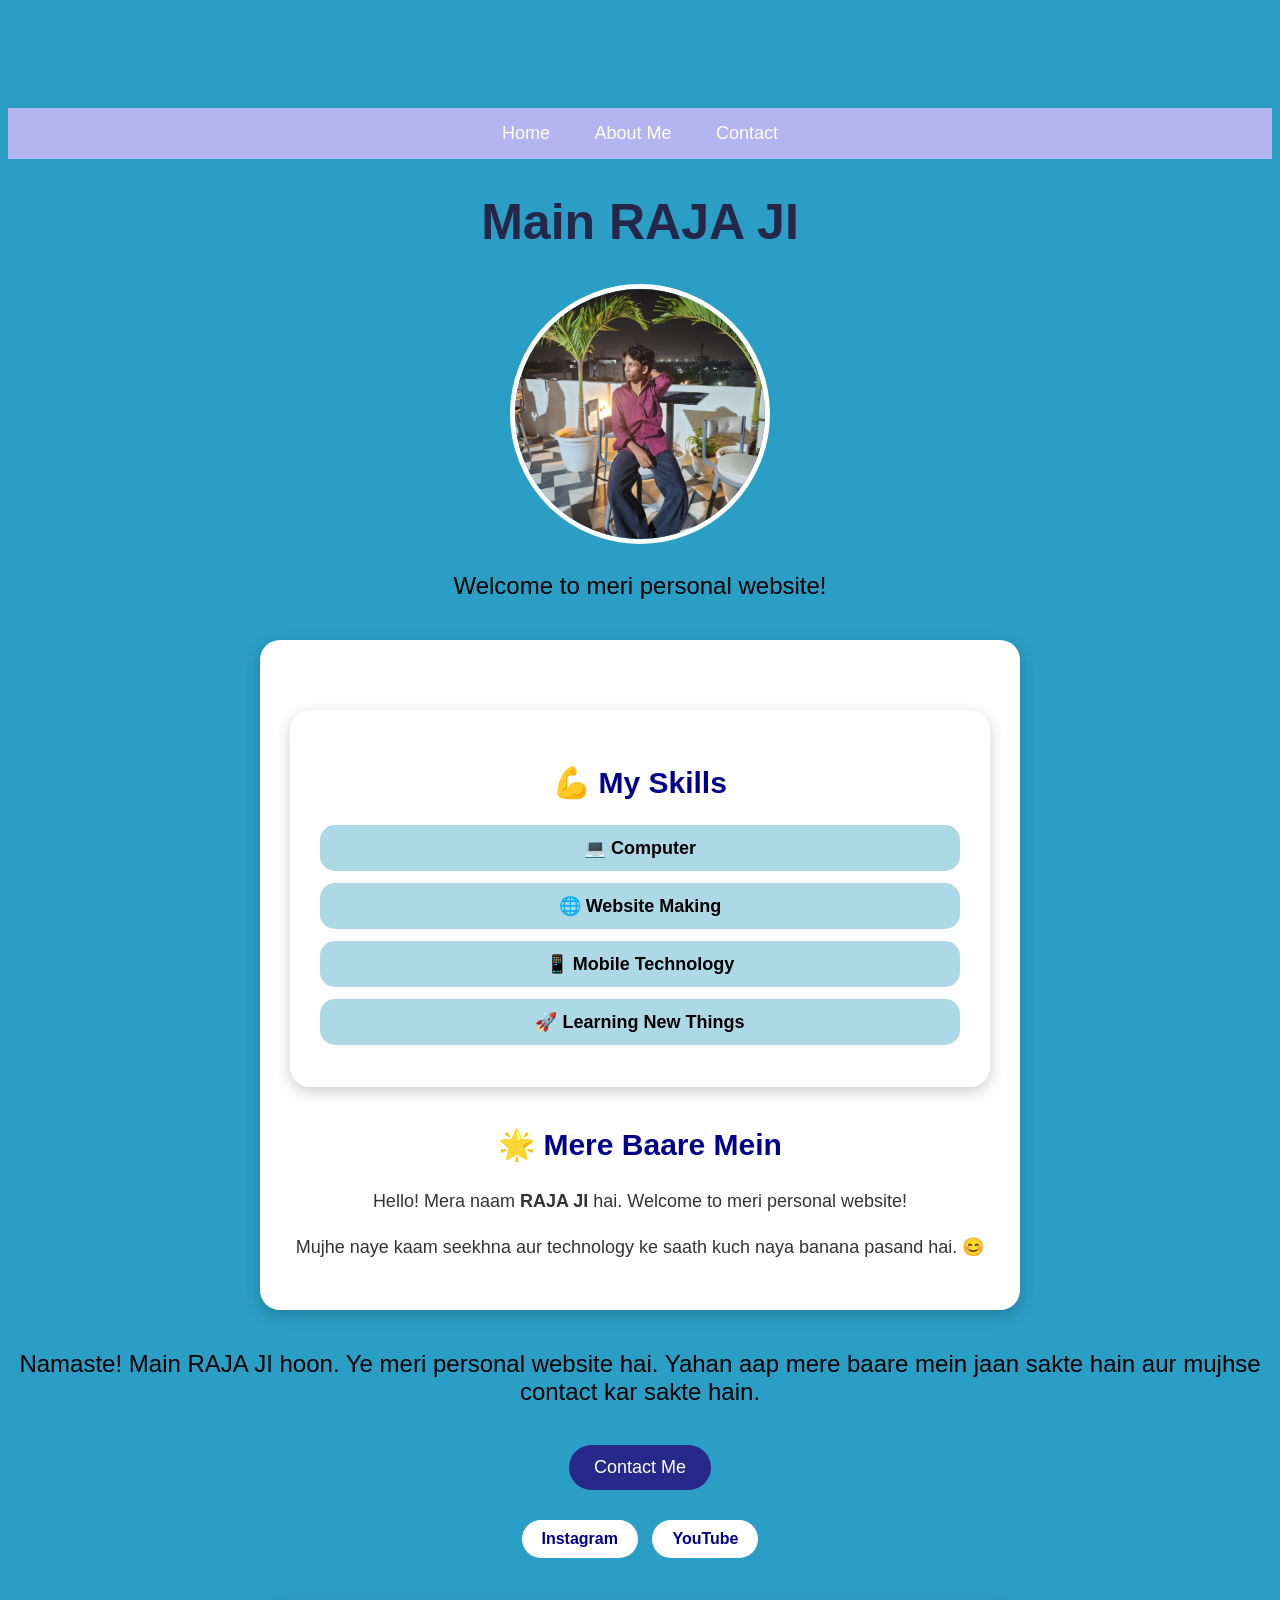
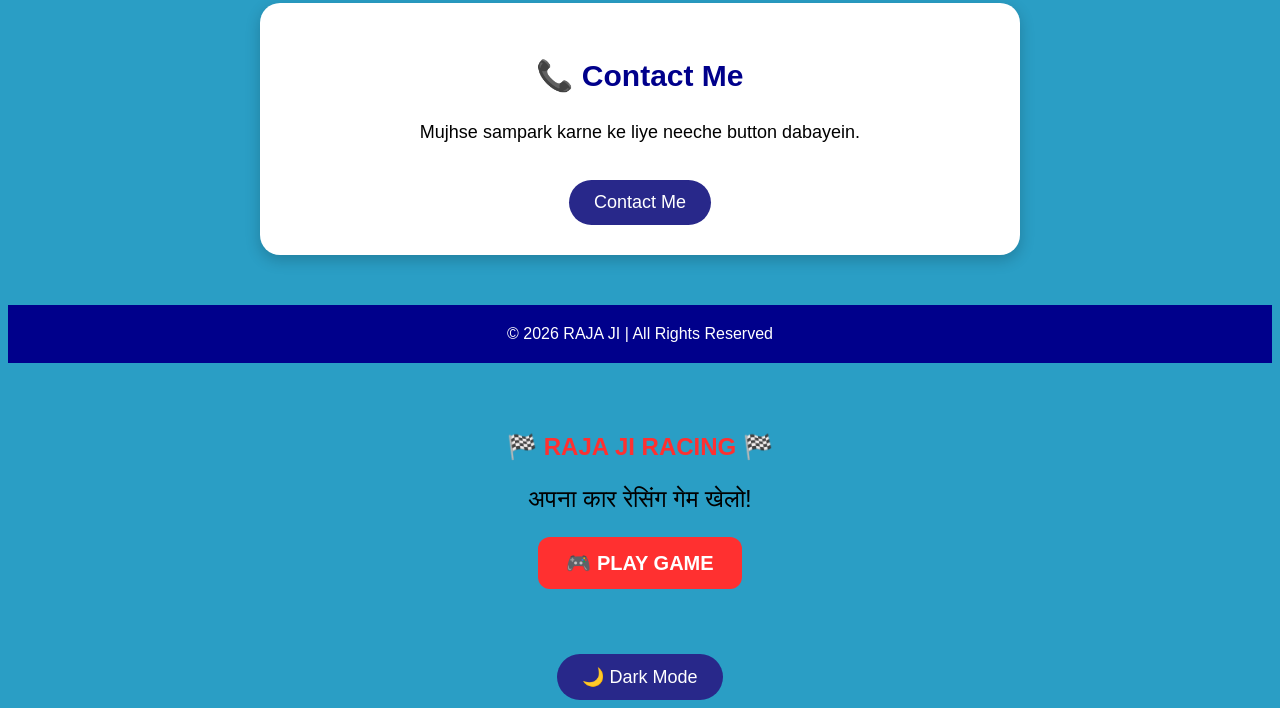
<file: index.html>
<!DOCTYPE html>
<html>
<head>
    <title>Meri Personal Website</title>
    <link rel="stylesheet" href="style.css">
</head>

<body>
<nav>
    <a href="#home">Home</a>
    <a href="#about">About Me</a>

    <a href="#contact">Contact</a>
</nav>
    <h1> Main RAJA JI </h1>
    
<img src="IMG-20260831-WA0099.jpg" alt="RAJA JI" width="250">

   <p>Welcome to meri personal website!</p>

    <section id="about">
        <section id="skills">
    <h2>💪 My Skills</h2>

    <div class="skill">💻 Computer</div>
    <div class="skill">🌐 Website Making</div>
    <div class="skill">📱 Mobile Technology</div>
    <div class="skill">🚀 Learning New Things</div>
</section>
    <h2>🌟 Mere Baare Mein</h2>

    <p>
        Hello! Mera naam <b>RAJA JI</b> hai.
        Welcome to meri personal website!
    </p>

    <p>
        Mujhe naye kaam seekhna aur technology ke saath
        kuch naya banana pasand hai. 😊
    </p>
</section>

<p>
    Namaste! Main RAJA JI hoon.
    Ye meri personal website hai.
    Yahan aap mere baare mein jaan sakte hain
    aur mujhse contact kar sakte hain.
</p>
    </p>

    <button onclick="showContact()">Contact Me</button>

<p id="contact"></p>
<div class="social">
    <a href="https://www.instagram.com/" target="_blank">Instagram</a>
    <a href="https://www.youtube.com/" target="_blank">YouTube</a>
    <p id="contact"></p>
<section id="contact-section">
    <h2>📞 Contact Me</h2>
    <p>Mujhse sampark karne ke liye neeche button dabayein.</p>

    <button onclick="showContact()">
        Contact Me
    </button>
</script>
</div>
<script>
function showContact() {
    document.getElementById("contact").innerHTML =
        "📞 Contact: 8619160548";
}
r
<script>
function toggleDarkMode() {
    document.body.classList.toggle("dark-mode");
}
</script>
<footer>
    © 2026 RAJA JI | All Rights Reserved
</footer>
 

<div style="text-align:center; margin:30px auto; padding:20px;">
  <h2 style="color:#ff3030;">🏁 RAJA JI RACING 🏁</h2>
  <p>अपना कार रेसिंग गेम खेलो!</p>
  <a href="game.html" style="display:inline-block; background:#ff3030; color:white; padding:14px 28px; border-radius:12px; text-decoration:none; font-weight:bold; font-size:20px;">
    🎮 PLAY GAME
  </a>
</div>

</body>
<button onclick="toggleDarkMode()">
    🌙 Dark Mode
</button>
</html>
</file>
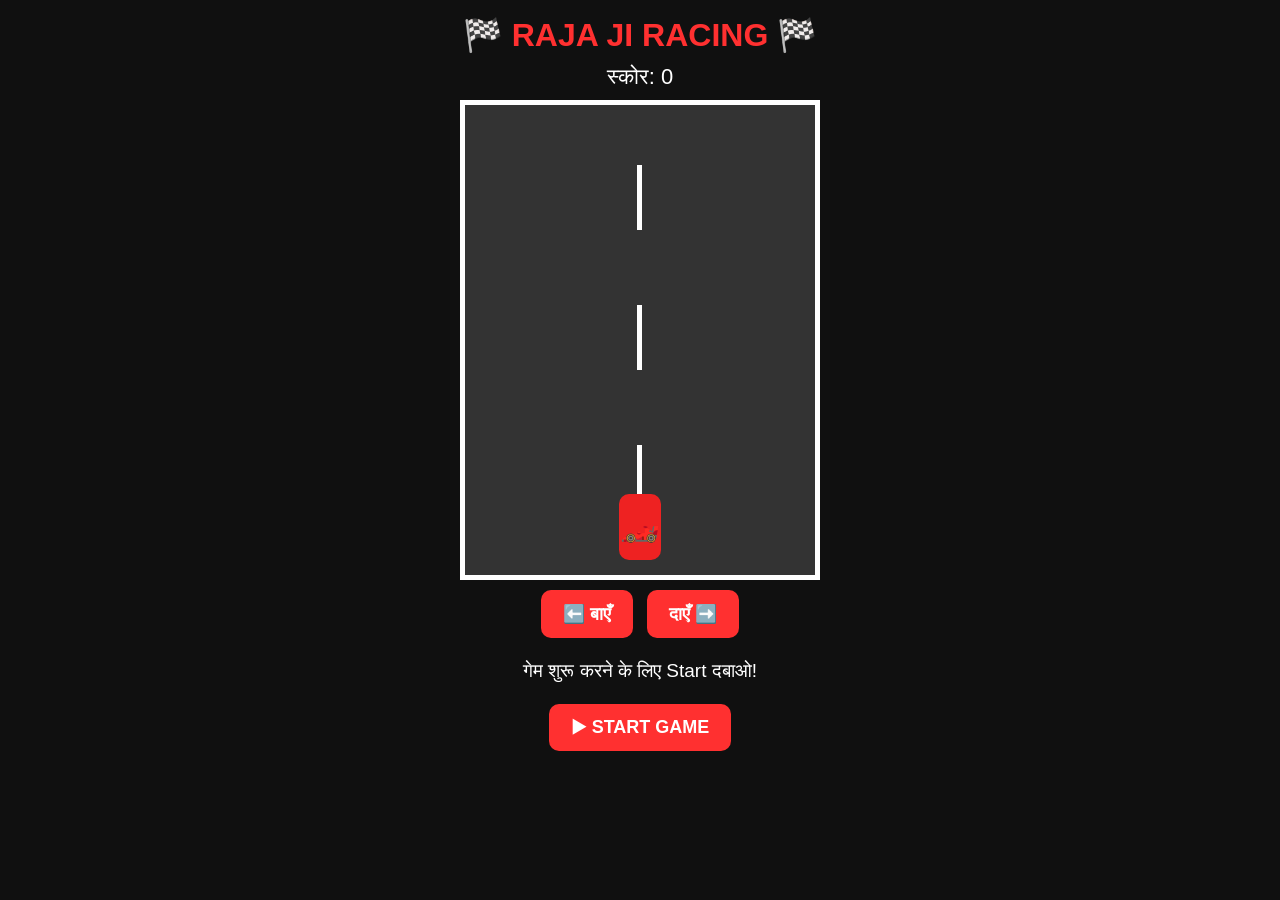
<file: game.html>
<!DOCTYPE html>
<html lang="hi">
<head>
<meta charset="UTF-8">
<meta name="viewport" content="width=device-width, initial-scale=1.0">
<title>RAJA JI Racing</title>
<style>
*{box-sizing:border-box}
body{margin:0;background:#101010;color:white;text-align:center;font-family:Arial,sans-serif}
h1{color:#ff3030;margin:16px 0 8px}
#score{font-size:22px;margin:10px}
#game{position:relative;width:min(92vw,360px);height:480px;margin:auto;background:#333;border:5px solid white;overflow:hidden}
.roadline{position:absolute;left:49%;width:5px;height:65px;background:white}
.car{position:absolute;width:42px;height:66px;border-radius:10px;bottom:15px;font-size:32px;line-height:62px}
#player{left:calc(50% - 21px);background:#e22}
.enemy{top:-70px;background:#168cff}
#coin{position:absolute;top:-40px;font-size:28px}
button{padding:13px 22px;margin:10px 5px;border:0;border-radius:10px;background:#ff3030;color:white;font-size:18px;font-weight:bold}
#message{font-size:19px;margin:12px}
</style>
</head>
<body>
<h1>🏁 RAJA JI RACING 🏁</h1>
<div id="score">स्कोर: 0</div>
<div id="game">
<div class="roadline" style="top:60px"></div>
<div class="roadline" style="top:200px"></div>
<div class="roadline" style="top:340px"></div>
<div id="player" class="car">🏎️</div>
<div id="enemy" class="car enemy">🚙</div>
<div id="coin">🪙</div>
</div>
<div>
<button onclick="move(-1)">⬅️ बाएँ</button>
<button onclick="move(1)">दाएँ ➡️</button>
</div>
<div id="message">गेम शुरू करने के लिए Start दबाओ!</div>
<button onclick="startGame()">▶ START GAME</button>
<script>
const player=document.getElementById('player');
const enemy=document.getElementById('enemy');
const coin=document.getElementById('coin');
const scoreBox=document.getElementById('score');
const message=document.getElementById('message');
const game=document.getElementById('game');
let lane=1, enemyLane=0, coinLane=2, score=0, running=false, timer=null, enemyY=-70, coinY=-40;
function move(dir){
 if(!running)return;
 lane=Math.max(0,Math.min(2,lane+dir));
 player.style.left=(game.clientWidth*(lane*0.3+0.05))+'px';
}
function startGame(){
 clearInterval(timer);
 lane=1;enemyLane=0;coinLane=2;score=0;enemyY=-70;coinY=-40;
 running=true;
 player.style.left=(game.clientWidth*0.35)+'px';
 enemy.style.left=(game.clientWidth*(enemyLane*0.3+0.05))+'px';
 coin.style.left=(game.clientWidth*(coinLane*0.3+0.08))+'px';
 scoreBox.textContent='स्कोर: 0';
 message.textContent='शानदार! गाड़ी बचाकर चलाओ!';
 timer=setInterval(()=>{
  enemyY+=6+Math.min(score/10,8);coinY+=5;
  enemy.style.top=enemyY+'px';coin.style.top=coinY+'px';
  if(enemyY>game.clientHeight){
   enemyY=-70;enemyLane=Math.floor(Math.random()*3);
   enemy.style.left=(game.clientWidth*(enemyLane*0.3+0.05))+'px';
   score+=1;
  }
  if(coinY>game.clientHeight){
   coinY=-40;coinLane=Math.floor(Math.random()*3);
   coin.style.left=(game.clientWidth*(coinLane*0.3+0.08))+'px';
  }
  if(enemyLane===lane && enemyY>game.clientHeight-110 && enemyY<game.clientHeight-10){
   endGame();return;
  }
  if(coinLane===lane && coinY>game.clientHeight-100 && coinY<game.clientHeight){
   score+=5;coinY=-40;
  }
  scoreBox.textContent='स्कोर: '+score;
 },40);
}
function endGame(){
 running=false;clearInterval(timer);
 message.textContent='गेम ओवर! आपका स्कोर: '+score;
}
document.addEventListener('keydown',e=>{
 if(e.key==='ArrowLeft')move(-1);
 if(e.key==='ArrowRight')move(1);
});
</script>
</body>
</html>
</file>
<file: style.css>
body {
    background-color: rgb(42, 158, 197);
    text-align: center;
    font-family: Arial, sans-serif;
    padding-top: 100px;
}

h1 {
    color: rgb(38, 38, 73);
    font-size: 50px;
}

p {
    color: black;
    font-size: 24px;
}img {
    width: 250px;
    height: 250px;
    object-fit: cover;
    border-radius: 50%;
    border: 5px solid white;
}button {
    background-color: rgb(40, 40, 138);
    color: white;
    border: none;
    padding: 12px 25px;
    font-size: 18px;
    border-radius: 25px;
    cursor: pointer;
    margin-top: 15px;
}nav {
    background-color: rgb(180, 180, 240);
    padding: 15px;
    margin-bottom: 30px;
}

nav a {
    color: white;
    text-decoration: none;
    margin: 0 20px;
    font-size: 18px;
}

nav a:hover {
    color: rgb(22, 22, 9);
}

button:hover {
    background-color: blue;
}.social {
    margin-top: 25px;
}

.social a {
    display: inline-block;
    background-color: white;
    color: darkblue;
    text-decoration: none;
    padding: 10px 20px;
    margin: 5px;
    border-radius: 20px;
    font-weight: bold;
}

.social a:hover {
    background-color: darkblue;
    color: white;
}footer {
    margin-top: 50px;
    padding: 20px;
    background-color: darkblue;
    color: white;
    font-size: 16px;
}@media (max-width: 600px) {
    h1 {
        font-size: 35px;
    }

    p {
        font-size: 18px;
    }

    nav a {
        margin: 0 8px;
        font-size: 15px;
    }

    img {
        width: 200px;
        height: 200px;
    }

    button {
        font-size: 16px;
    }
}#about {
    background-color: white;
    max-width: 700px;
    margin: 40px auto;
    padding: 30px;
    border-radius: 20px;
    box-shadow: 0 5px 15px rgba(0,0,0,0.2);
}

#about h2 {
    color: darkblue;
    font-size: 30px;
}

#about p {
    color: #333;
    font-size: 18px;
    line-height: 1.6;
}#skills {
    background-color: white;
    max-width: 700px;
    margin: 40px auto;
    padding: 30px;
    border-radius: 20px;
    box-shadow: 0 5px 15px rgba(0,0,0,0.2);
}

#skills h2 {
    color: darkblue;
    font-size: 30px;
}

.skill {
    background-color: lightblue;
    margin: 12px 0;
    padding: 12px;
    border-radius: 15px;
    font-size: 18px;
    font-weight: bold;
}#contact-section {
    background-color: white;
    max-width: 700px;
    margin: 40px auto;
    padding: 30px;
    border-radius: 20px;
    box-shadow: 0 5px 15px rgba(0,0,0,0.2);
}

#contact-section h2 {
    color: darkblue;
    font-size: 30px;
}

#contact-section p {
    font-size: 18px;
    line-height: 1.6;
}.dark-mode {
    background-color: #121212;
    color: white;
}

.dark-mode h1,
.dark-mode h2,
.dark-mode p {
    color: white;
}

.dark-mode #about,
.dark-mode #skills,
.dark-mode #contact-section {
    background-color: #222222;
    color: white;
}

.dark-mode .skill {
    background-color: #333333;
    color: white;
}h1 {
    animation: welcome 1.5s ease-in-out;
}

@keyframes welcome {
    from {
        opacity: 0;
        transform: translateY(-30px);
    }

    to {
        opacity: 1;
        transform: translateY(0);
    }
}
</file>
